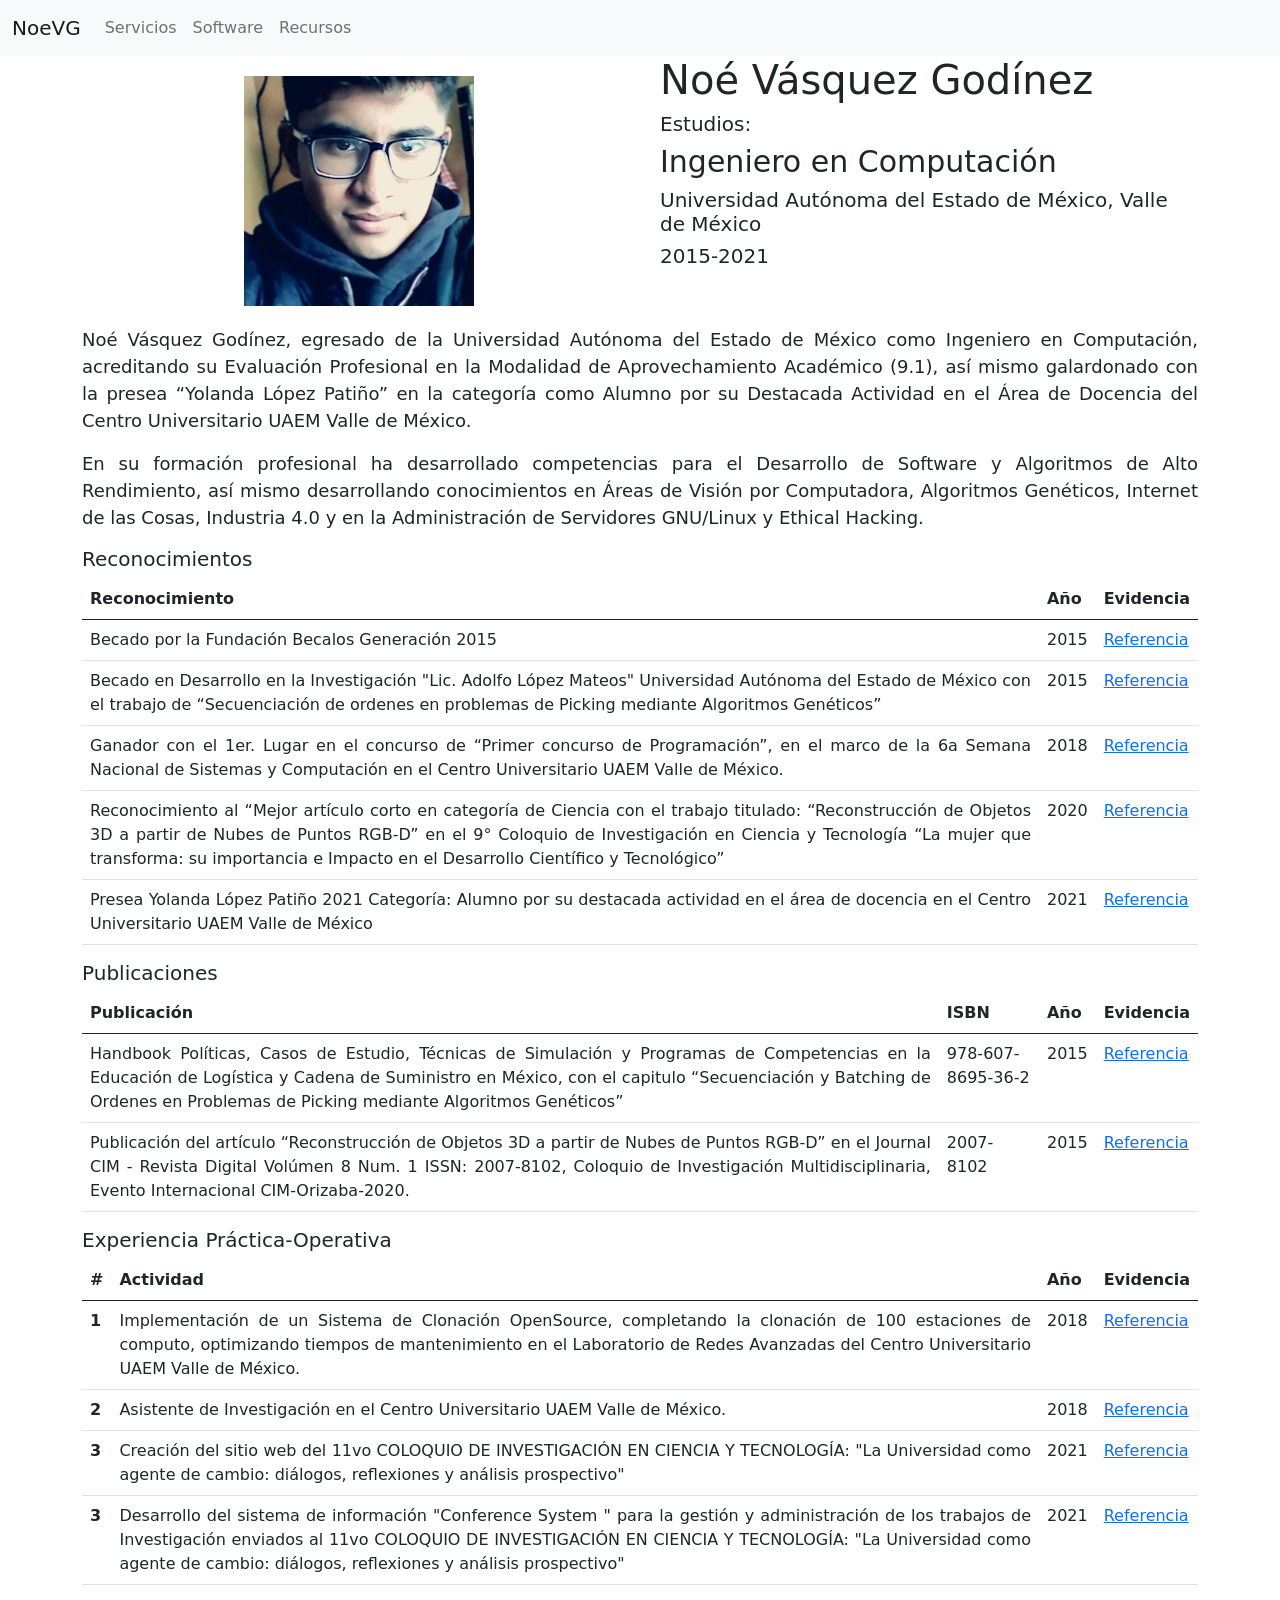
<file: index.html>
<!doctype html>

<html lang="en">
<head>
  <meta charset="utf-8">

  <title>Ing. Noé Vásquez Godínez</title>
  <meta name="description" content="CV">
  <meta name="author" content="Ing. Noé Vásquez Godínez">

	<!-- Boostrap -->
	<link rel="stylesheet" href="bootstrap-5/css/bootstrap.min.css">
	<script src="bootstrap-5/js/bootstrap.bundle.min.js"></script>

	<!--Jquery-->
	<script src="jquery/jquery-3.6.0.min.js"></script>

	<!-- Custom to the site -->
	<!--------------------------------------->
 
    <!-- CSS -->
	<link rel="stylesheet" href="css/control.css">
 
    <!-- JavaScript  -->
    <script src="js/control.js"></script>

</head>

<body class="main-div">

  <nav class="navbar navbar-expand-lg navbar-light bg-light">
    <div class="container-fluid">
      <a class="navbar-brand" href="./">NoeVG</a>
      <button class="navbar-toggler" type="button" data-bs-toggle="collapse" data-bs-target="#navbarSupportedContent" aria-controls="navbarSupportedContent" aria-expanded="false" aria-label="Toggle navigation">
        <span class="navbar-toggler-icon"></span>
      </button>
      <div class="collapse navbar-collapse" id="navbarSupportedContent">
        <ul class="navbar-nav me-auto mb-2 mb-lg-0">
          
          <li class="nav-item">
            <a class="nav-link" href="#">Servicios</a>
          </li>

          <li class="nav-item">
            <a class="nav-link" href="#">Software</a>
          </li>

          <li class="nav-item">
            <a class="nav-link" href="#">Recursos</a>
          </li>
        
        </ul>
        
      </div>
    </div>
  </nav>

    <div class="container">
        <div class="row info-content">
            <div class="col avatar">
                <center>
                    <img src="img/noe.jpeg" alt="NoeVG" width="230" height="230"> 
                </center>
            </div>
            <div class="col info">
                <h2 class="name">Noé  Vásquez Godínez </h2>
                <h4 class="study">Estudios:</h4>
                <h4 class="gradee">Ingeniero en Computación</h4>
                <h4 class="university">Universidad Autónoma del Estado de México, Valle de México</h4>
                <h4 class="year">2015-2021</h4>
            </div>
        </div>

        <div class="row info-content">
            <div class="col">
                <p class="resume">
                    Noé Vásquez Godínez, egresado de la Universidad Autónoma del Estado de México como Ingeniero en
                    Computación, acreditando su Evaluación Profesional en la Modalidad de Aprovechamiento Académico
                    (9.1), así mismo galardonado con la presea “Yolanda López Patiño” en la categoría como Alumno por su
                    Destacada Actividad en el Área de Docencia del Centro Universitario UAEM Valle de México.
                </p>
                <p class="resume">
                    En su formación profesional ha desarrollado competencias para el Desarrollo de Software y Algoritmos de Alto
                    Rendimiento, así mismo desarrollando conocimientos en Áreas de Visión por Computadora, Algoritmos
                    Genéticos, Internet de las Cosas, Industria 4.0 y en la Administración de Servidores GNU/Linux y Ethical
                    Hacking.
                </p>
            </div>
        </div>

        <div class="row info-content">
            <div class="col">
                <h4 class="study">Reconocimientos</h4>
                <table class="table">
                    <thead>
                      <tr>
                        <th scope="col">Reconocimiento</th>
                        <th scope="col">Año</th>
                        <th scope="col">Evidencia</th>
                      </tr>
                    </thead>
                    <tbody>
                      <tr>
                        <td>Becado por la Fundación Becalos Generación 2015</td>
                        <td>2015</td>
                        <td> <a href="#">Referencia</a> </td>
                      </tr>
                      <tr>
                        <td>
                            Becado en Desarrollo en la Investigación "Lic.
                            Adolfo López Mateos" Universidad Autónoma del
                            Estado de México con el trabajo de “Secuenciación
                            de ordenes en problemas de Picking mediante
                            Algoritmos Genéticos”
                        </td>
                        <td>2015</td>
                        <td> <a href="#">Referencia</a> </td>
                      </tr>
                      <tr>
                        <td>
                            Ganador con el 1er. Lugar en el concurso de
                            “Primer concurso de Programación”, en el marco
                            de la 6a Semana Nacional de Sistemas y Computación
                            en el Centro Universitario UAEM Valle de México.
                        </td>
                        <td>2018</td>
                        <td> <a href="./resources/reconocimientos/premio_programación_noevg.pdf">Referencia</a> </td>
                      </tr>
                      <tr>
                        <td>
                            Reconocimiento al “Mejor artículo corto en
                            categoría de Ciencia con el trabajo titulado:
                            “Reconstrucción de Objetos 3D a partir de Nubes
                            de Puntos RGB-D” en el 9° Coloquio de Investigación
                            en Ciencia y Tecnología “La mujer que transforma: su
                            importancia e Impacto en el Desarrollo Científico y
                            Tecnológico”
                        </td>
                        <td>2020</td>
                        <td> <a href="./resources/reconocimientos/RGB-D_mejor_articulo_noevg.pdf">Referencia</a> </td>
                      </tr>
                      <tr>
                        <td>
                            Presea Yolanda López Patiño 2021 Categoría: Alumno por su destacada actividad en el área de docencia
                            en el Centro Universitario UAEM Valle de México
                        </td>
                        <td>2021</td>
                        <td> <a href="./resources/reconocimientos/Presea.pdf">Referencia</a> </td>
                      </tr>
                    </tbody>
                  </table>
            </div>
        </div>


        <div class="row info-content">
            <div class="col">
                <h4 class="study">Publicaciones</h4>
                <table class="table">
                    <thead>
                      <tr>
                        <th scope="col">Publicación</th>
                        <th scope="col">ISBN</th>
                        <th scope="col">Año</th>
                        <th scope="col">Evidencia</th>
                      </tr>
                    </thead>
                    <tbody>
                      <tr>
                        <td> 
                            Handbook Políticas, Casos de Estudio, Técnicas de Simulación y Programas de Competencias en la 
                            Educación de Logística y Cadena de Suministro en México, con el capitulo “Secuenciación y 
                            Batching de Ordenes en Problemas de Picking mediante Algoritmos Genéticos”</td>
                        <td>978-607-8695-36-2</td>
                        <td>2015</td>
                        <td> <a href="./resources/publicaciones/Capitulos de Libro Logistica-NoeVG.pdf">Referencia</a> </td>
                      </tr>
                      <tr>
                        <td> 
                            Publicación del artículo 
                            “Reconstrucción de Objetos 3D a partir de Nubes de Puntos RGB-D”
                            en el 
                            Journal CIM - Revista Digital Volúmen 8 Num. 1 ISSN: 2007-8102, 
                            Coloquio de Investigación Multidisciplinaria, Evento Internacional CIM-Orizaba-2020.</td>
                        <td>2007-8102</td>
                        <td>2015</td>
                        <td> <a href="./resources/publicaciones/Reconstrucción de Objetos RGB-D_NoeVG.pdf">Referencia</a> </td>
                      </tr>
                    </tbody>
                  </table>
            </div>
        </div>

        <div class="row info-content">
            <div class="col">
                <h4 class="study">Experiencia Práctica-Operativa</h4>
                <table class="table">
                    <thead>
                      <tr>
                        <th scope="col">#</th>
                        <th scope="col">Actividad</th>
                        <th scope="col">Año</th>
                        <th scope="col">Evidencia</th>
                      </tr>
                    </thead>
                    <tbody>
                      <tr>
                        <th scope="row">1</th>
                        <td>Implementación de un Sistema de Clonación OpenSource, completando la clonación de 100 estaciones de computo, optimizando tiempos de mantenimiento en el Laboratorio de Redes Avanzadas del Centro Universitario UAEM Valle de México.</td>
                        <td>2018</td>
                        <td> <a href="#">Referencia</a> </td>
                      </tr>
                      <tr>
                        <th scope="row">2</th>
                        <td>Asistente de Investigación en el Centro Universitario UAEM Valle de México.</td>
                        <td>2018</td>
                        <td> <a href="#">Referencia</a> </td>
                      </tr>
                      <tr>
                        <th scope="row">3</th>
                        <td>Creación del sitio web del 11vo COLOQUIO DE INVESTIGACIÓN EN CIENCIA Y TECNOLOGÍA: "La Universidad como agente de cambio: diálogos, reflexiones y análisis prospectivo"</td>
                        <td>2021</td>
                        <td> <a href="./resources/experiencia/website coloquioUAEMEx NoeVG.pdf">Referencia</a> </td>
                      </tr>
                      <tr>
                        <th scope="row">3</th>
                        <td>Desarrollo del sistema de información "Conference System " para la gestión
                            y administración de los trabajos de Investigación enviados al 
                            11vo COLOQUIO DE INVESTIGACIÓN EN CIENCIA Y TECNOLOGÍA: "La Universidad como agente de cambio: diálogos, reflexiones y análisis prospectivo"</td>
                        <td>2021</td>
                        <td> <a href="./resources/experiencia/ConferenceSystem_NoeVG.pdf">Referencia</a> </td>
                      </tr>
                      
                    </tbody>
                  </table>
            </div>
        </div>

    </div>
</body>

</html>
</file>
<file: css/control.css>
.title{
    color: black;
    font-size: 24px;
}


.avatar{
    padding: 20px;
}
.main-div{
    background-color: white;   
}

.info-content{
    background-color: white;
}

.name{
    font-size: 40px;
}
.study{
    font-size: 20px;
}
.gradee{
    font-size: 30px;
}
.university{
    font-size: 20px;
}
.year{
    font-size: 20px;
}
.conocimiento{
    font-size: 30px;
}
.resume{
    font-size: 18px;
    text-align: justify;
}
td{
    text-align: justify;
}
@media screen and (max-device-width : 480px) {
    .name{
        font-size: 25px;
    }
    .study{
        font-size: 18px;
    }
    .gradee{
        text-align: center;
        font-size: 20px;
    }
    .university{
        text-align: center;
        font-size: 18px;
    }
    .year{
        text-align: center;
        font-size: 18px;
    }
}
</file>
